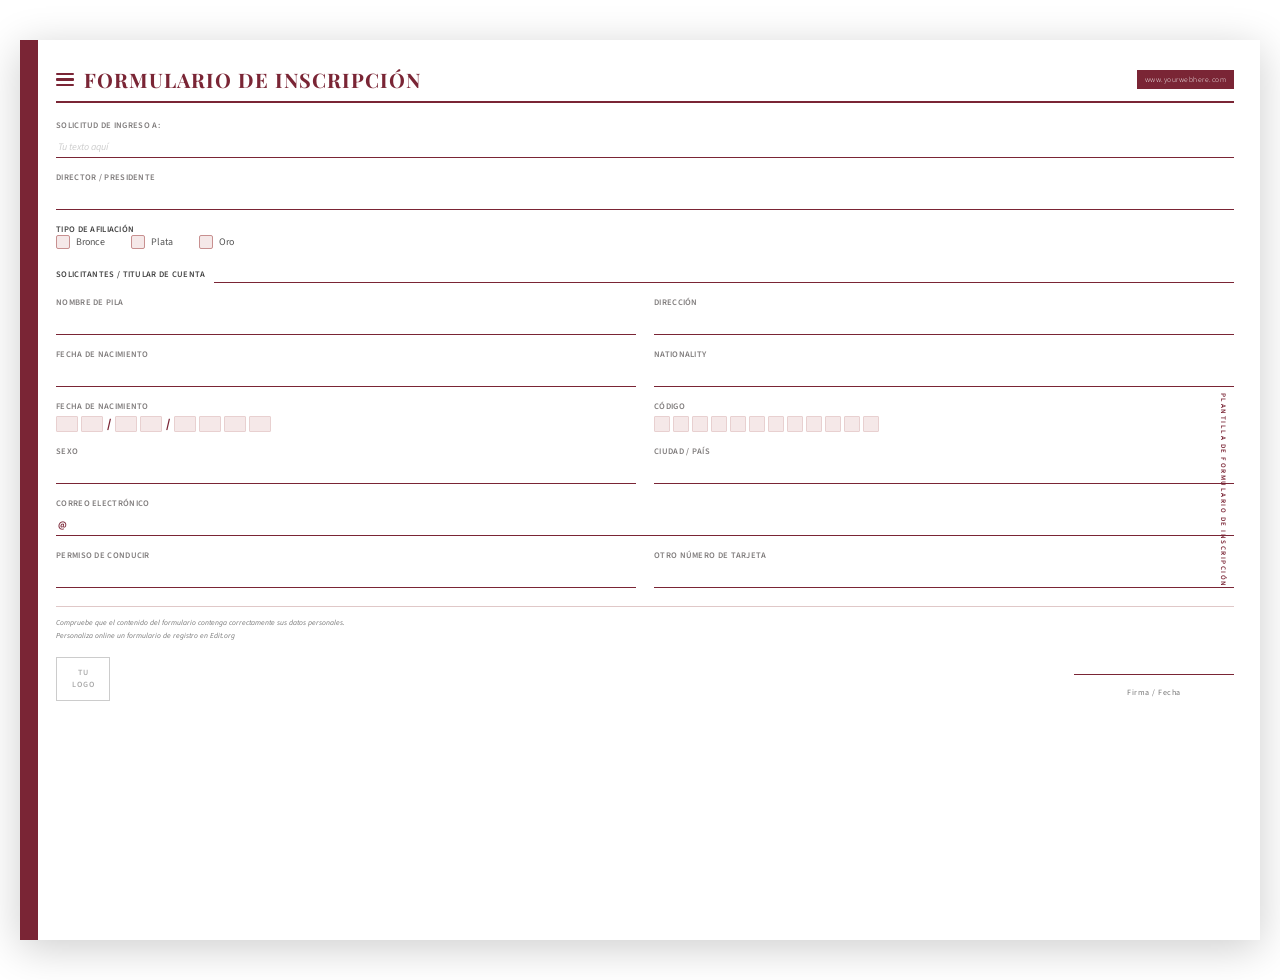
<file: Formulario/Formulario 1/index.html>
<!DOCTYPE html>
<html lang="es">
<head>
  <meta charset="UTF-8">
  <meta name="viewport" content="width=device-width, initial-scale=1.0">
  <title>Formulario de Inscripción</title>
  <link href="https://fonts.googleapis.com/css2?family=Playfair+Display:wght@700&family=Source+Sans+3:ital,wght@0,300;0,400;0,600;1,300&display=swap" rel="stylesheet">
  <link rel="stylesheet" href="styles.css">
</head>
<body>

<div class="page">
  <div class="sidebar"></div>

  <div class="content">
    <!-- Etiqueta lateral -->
    <div class="side-label">Plantilla de Formulario de Inscripción</div>

    <!-- Header -->
    <div class="header">
      <div class="header-left">
        <div class="hamburger">
          <span></span><span></span><span></span>
        </div>
        <h1>Formulario de Inscripción</h1>
      </div>
      <div class="web-badge">www.yourwebhere.com</div>
    </div>

    <!-- Solicitud de ingreso -->
    <div class="form-group">
      <label>Solicitud de ingreso a:</label>
      <input type="text" placeholder="Tu texto aquí">
    </div>

    <!-- Director/Presidente -->
    <div class="form-group">
      <label>Director / Presidente</label>
      <input type="text">
    </div>

    <!-- Tipo de Afiliación -->
    <div class="afiliacion">
      <label class="main-label">Tipo de Afiliación</label>
      <div class="checkboxes">
        <div class="checkbox-item">
          <input type="checkbox" id="bronce">
          <label for="bronce">Bronce</label>
        </div>
        <div class="checkbox-item">
          <input type="checkbox" id="plata">
          <label for="plata">Plata</label>
        </div>
        <div class="checkbox-item">
          <input type="checkbox" id="oro">
          <label for="oro">Oro</label>
        </div>
      </div>
    </div>

    <!-- Titular de cuenta -->
    <div class="inline-field">
      <label>Solicitantes / Titular de cuenta</label>
      <input type="text">
    </div>

    <!-- Nombre y Dirección -->
    <div class="row">
      <div class="form-group">
        <label>Nombre de Pila</label>
        <input type="text">
      </div>
      <div class="form-group">
        <label>Dirección</label>
        <input type="text">
      </div>
    </div>

    <!-- Fecha Nacimiento y Nationality -->
    <div class="row">
      <div class="form-group">
        <label>Fecha de Nacimiento</label>
        <input type="text">
      </div>
      <div class="form-group">
        <label>Nationality</label>
        <input type="text">
      </div>
    </div>

    <!-- Bloques fecha y código -->
    <div class="row">
      <div class="form-group">
        <label>Fecha de Nacimiento</label>
        <div class="fecha-bloques">
          <div class="bloque"></div>
          <div class="bloque"></div>
          <span class="separator">/</span>
          <div class="bloque"></div>
          <div class="bloque"></div>
          <span class="separator">/</span>
          <div class="bloque"></div>
          <div class="bloque"></div>
          <div class="bloque"></div>
          <div class="bloque"></div>
        </div>
      </div>
      <div class="form-group">
        <label>Código</label>
        <div class="codigo-bloques">
          <div class="codigo-bloque"></div>
          <div class="codigo-bloque"></div>
          <div class="codigo-bloque"></div>
          <div class="codigo-bloque"></div>
          <div class="codigo-bloque"></div>
          <div class="codigo-bloque"></div>
          <div class="codigo-bloque"></div>
          <div class="codigo-bloque"></div>
          <div class="codigo-bloque"></div>
          <div class="codigo-bloque"></div>
          <div class="codigo-bloque"></div>
          <div class="codigo-bloque"></div>
        </div>
      </div>
    </div>

    <!-- Sexo y Ciudad/País -->
    <div class="row">
      <div class="form-group">
        <label>Sexo</label>
        <input type="text">
      </div>
      <div class="form-group">
        <label>Ciudad / País</label>
        <input type="text">
      </div>
    </div>

    <!-- Correo Electrónico -->
    <div class="form-group">
      <label>Correo Electrónico</label>
      <div class="email-wrapper">
        <span class="at">@</span>
        <input type="email">
      </div>
    </div>

    <!-- Permiso de Conducir y Otro Número -->
    <div class="row">
      <div class="form-group">
        <label>Permiso de Conducir</label>
        <input type="text">
      </div>
      <div class="form-group">
        <label>Otro Número de Tarjeta</label>
        <input type="text">
      </div>
    </div>

    <!-- Footer -->
    <div class="form-footer">
      <div class="footer-text">
        <em>Compruebe que el contenido del formulario contenga correctamente sus datos personales.</em><br>
        <em>Personaliza online un formulario de registro en Edit.org</em>
      </div>
      <div class="footer-bottom">
        <div class="logo-box">TU<br>LOGO</div>
        <div class="firma-area">
          <div class="firma-line"></div>
          <span>Firma / Fecha</span>
        </div>
      </div>
    </div>

  </div>
</div>

</body>
</html>
</file>
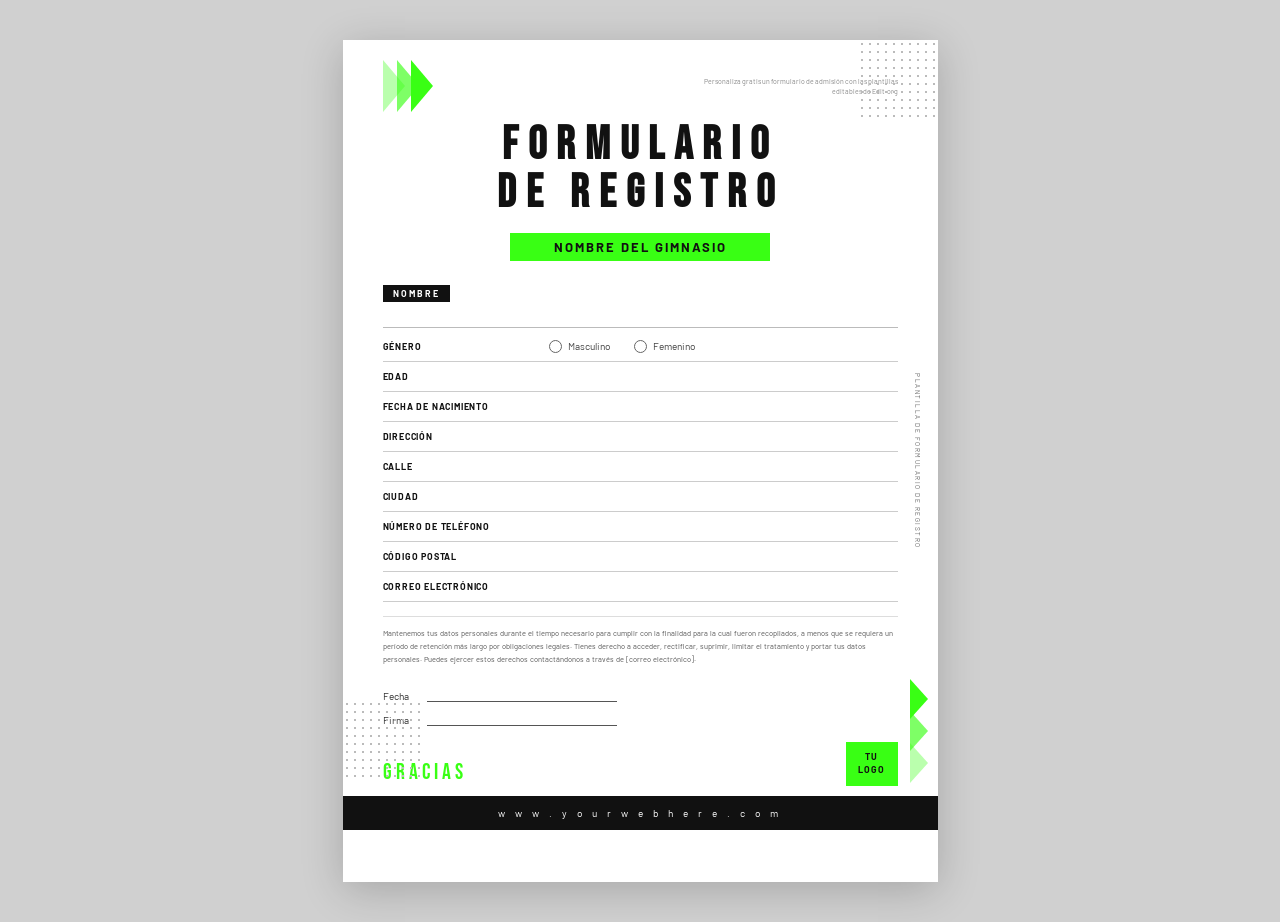
<file: Formulario/Formulario 2/index.html>
<!DOCTYPE html>
<html lang="es">
<head>
  <meta charset="UTF-8">
  <meta name="viewport" content="width=device-width, initial-scale=1.0">
  <title>Formulario de Registro</title>
  <link href="https://fonts.googleapis.com/css2?family=Bebas+Neue&family=Barlow:wght@400;600;700&display=swap" rel="stylesheet">
  <link rel="stylesheet" href="styles.css">
</head>
<body>

<div class="page">

  <!-- Etiqueta lateral derecha -->
  <div class="side-label">Plantilla de Formulario de Registro</div>

  <!-- HEADER: flechas + texto + puntos -->
  <div class="header-deco">
    <div class="arrows-left">
      <div class="arrow"></div>
      <div class="arrow"></div>
      <div class="arrow"></div>
    </div>
    <p class="top-text">Personaliza gratis un formulario de admisión con las plantillas editables de Edit.org</p>
    <div class="dots-grid dots-top"></div>
  </div>

  <!-- Título -->
  <h1 class="titulo">FORMULARIO<br>DE REGISTRO</h1>

  <!-- Badge gimnasio -->
  <div class="gym-badge">NOMBRE DEL GIMNASIO</div>

  <!-- Bloque NOMBRE -->
  <div class="bloque-nombre">
    <div class="label-negro">NOMBRE</div>
    <div class="nombre-linea"></div>
  </div>

  <!-- Género -->
  <div class="campo-fila borde-bottom">
    <span class="campo-label">GÉNERO</span>
    <div class="radios">
      <label class="radio-item">
        <input type="radio" name="genero" value="masculino">
        <span>Masculino</span>
      </label>
      <label class="radio-item">
        <input type="radio" name="genero" value="femenino">
        <span>Femenino</span>
      </label>
    </div>
  </div>

  <!-- Campos simples -->
  <div class="campo-fila borde-bottom"><span class="campo-label">EDAD</span></div>
  <div class="campo-fila borde-bottom"><span class="campo-label">FECHA DE NACIMIENTO</span></div>
  <div class="campo-fila borde-bottom"><span class="campo-label">DIRECCIÓN</span></div>
  <div class="campo-fila borde-bottom"><span class="campo-label">CALLE</span></div>
  <div class="campo-fila borde-bottom"><span class="campo-label">CIUDAD</span></div>
  <div class="campo-fila borde-bottom"><span class="campo-label">NÚMERO DE TELÉFONO</span></div>
  <div class="campo-fila borde-bottom"><span class="campo-label">CÓDIGO POSTAL</span></div>
  <div class="campo-fila borde-bottom"><span class="campo-label">CORREO ELECTRÓNICO</span></div>

  <!-- Texto legal -->
  <div class="texto-legal">
    <p>Mantenemos tus datos personales durante el tiempo necesario para cumplir con la finalidad para la cual
    fueron recopilados, a menos que se requiera un período de retención más largo por obligaciones legales.
    Tienes derecho a acceder, rectificar, suprimir, limitar el tratamiento y portar tus datos personales.
    Puedes ejercer estos derechos contactándonos a través de [correo electrónico].</p>
  </div>

  <!-- Fecha y Firma -->
  <div class="fecha-firma">
    <div class="ff-item">
      <span class="ff-label">Fecha</span>
      <div class="ff-linea"></div>
    </div>
    <div class="ff-item">
      <span class="ff-label">Firma</span>
      <div class="ff-linea"></div>
    </div>
  </div>

  <!-- Footer -->
  <div class="footer-wrap">
    <div class="dots-grid dots-bottom"></div>
    <div class="arrows-right">
      <div class="arrow-r"></div>
      <div class="arrow-r"></div>
      <div class="arrow-r"></div>
    </div>
    <div class="footer-mid">
      <span class="gracias">GRACIAS</span>
      <div class="logo-box">TU<br>LOGO</div>
    </div>
    <div class="footer-bar">w w w . y o u r w e b h e r e . c o m</div>
  </div>

</div>
</body>
</html>
</file>
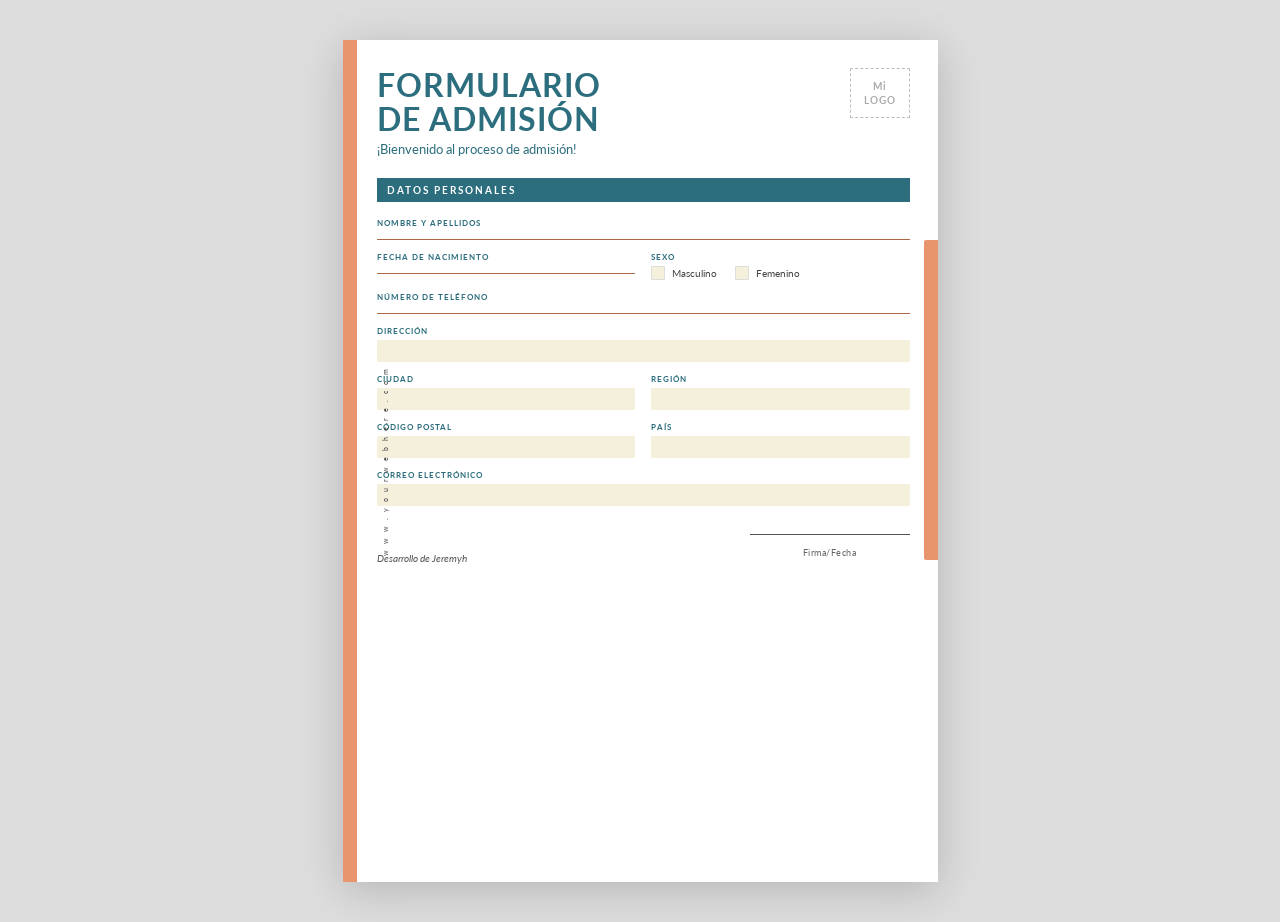
<file: Formulario/Formulario 3/index.html>
<!DOCTYPE html>
<html lang="es">
<head>
  <meta charset="UTF-8">
  <meta name="viewport" content="width=device-width, initial-scale=1.0">
  <title>Formulario de Admisión</title>
  <link href="https://fonts.googleapis.com/css2?family=Lato:ital,wght@0,300;0,400;0,700;1,300;1,400&display=swap" rel="stylesheet">
  <link rel="stylesheet" href="styles.css">
</head>
<body>

<div class="page">

  <!-- Barra naranja izquierda -->
  <div class="sidebar-left"></div>

  <!-- Barra naranja derecha -->
  <div class="sidebar-right"></div>

  <!-- Etiqueta lateral izquierda -->
  <div class="side-label">w w w . y o u r w e b h e r e . c o m</div>

  <!-- Contenido -->
  <div class="content">

    <!-- HEADER -->
    <div class="header">
      <div class="header-text">
        <h1 class="titulo">FORMULARIO<br>DE ADMISIÓN</h1>
        <p class="bienvenida">¡Bienvenido al proceso de admisión!</p>
        <p class="subtitulo"></p>
      </div>
      <div class="logo-box">Mi<br>LOGO</div>
    </div>

    <!-- SECCIÓN DATOS PERSONALES -->
    <div class="seccion-header">DATOS PERSONALES</div>

    <!-- Nombre y Apellidos -->
    <div class="campo-group">
      <label class="campo-label">NOMBRE Y APELLIDOS</label>
      <div class="campo-valor"></div>
      <div class="campo-linea naranja"></div>
    </div>

    <!-- Fecha de nacimiento + Sexo -->
    <div class="fila-dos">
      <div class="campo-group">
        <label class="campo-label">FECHA DE NACIMIENTO</label>
        <div class="campo-valor"></div>
        <div class="campo-linea naranja"></div>
      </div>
      <div class="campo-group">
        <label class="campo-label">SEXO</label>
        <div class="checkboxes">
          <label class="check-item">
            <span class="check-box"></span>
            <span>Masculino</span>
          </label>
          <label class="check-item">
            <span class="check-box"></span>
            <span>Femenino</span>
          </label>
        </div>
      </div>
    </div>

    <!-- Número de Teléfono -->
    <div class="campo-group">
      <label class="campo-label">NÚMERO DE TELÉFONO</label>
      <div class="campo-valor"></div>
      <div class="campo-linea naranja"></div>
    </div>

    <!-- Dirección -->
    <div class="campo-group mt">
      <label class="campo-label">DIRECCIÓN</label>
      <div class="campo-input-bg"></div>
    </div>

    <!-- Ciudad + Región -->
    <div class="fila-dos">
      <div class="campo-group">
        <label class="campo-label">CIUDAD</label>
        <div class="campo-input-bg"></div>
      </div>
      <div class="campo-group">
        <label class="campo-label">REGIÓN</label>
        <div class="campo-input-bg"></div>
      </div>
    </div>

    <!-- Código Postal + País -->
    <div class="fila-dos">
      <div class="campo-group">
        <label class="campo-label">CÓDIGO POSTAL</label>
        <div class="campo-input-bg"></div>
      </div>
      <div class="campo-group">
        <label class="campo-label">PAÍS</label>
        <div class="campo-input-bg"></div>
      </div>
    </div>

    <!-- Correo Electrónico -->
    <div class="campo-group">
      <label class="campo-label">CORREO ELECTRÓNICO</label>
      <div class="campo-input-bg"></div>
    </div>

    <!-- FOOTER -->
    <div class="footer">
      <div class="footer-texto">
        <p><em> Desarrollo de Jeremyh</em></p>
      </div>
      <div class="footer-firma">
        <div class="firma-linea"></div>
        <span class="firma-label">Firma/Fecha</span>
      </div>
    </div>

  </div>
</div>

</body>
</html>
</file>
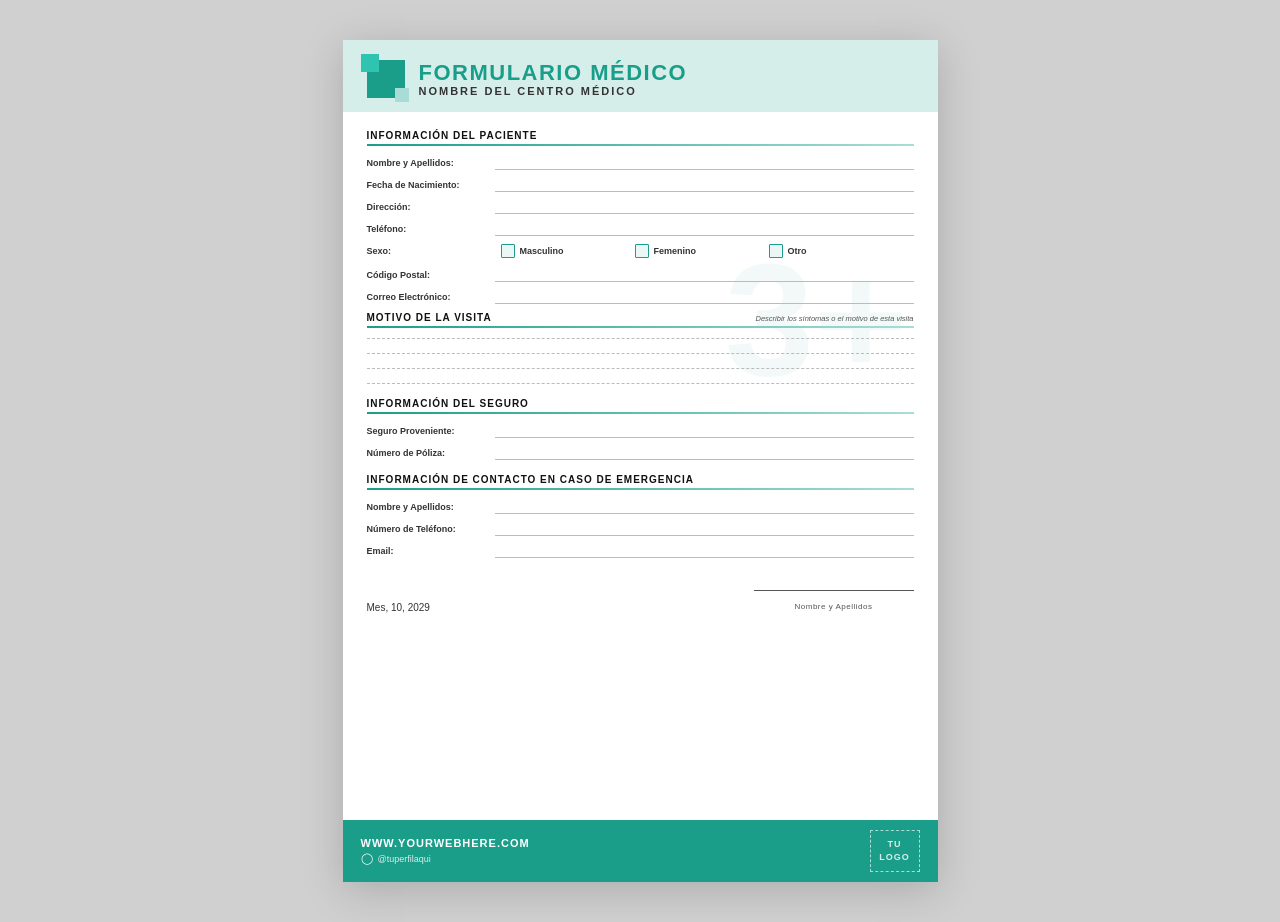
<file: Formulario/Formulario 4/index.html>
<!DOCTYPE html>
<html lang="es">
<head>
  <meta charset="UTF-8">
  <meta name="viewport" content="width=device-width, initial-scale=1.0">
  <title>Formulario Médico</title>
  <link rel="stylesheet" href="style.css">
</head>
<body>

<div class="page">

  <!-- Etiqueta
  

  <!-HEADER VERDE -->
  <div class="header-verde">
    <p class="header-top-text">
    <div class="header-main">
      <div class="logo-icono">
        <div class="icono-cuadro"></div>
      </div>
      <div class="header-titles">
        <h1 class="titulo-principal">FORMULARIO MÉDICO</h1>
        <h2 class="titulo-sub">NOMBRE DEL CENTRO MÉDICO</h2>
      </div>
    </div>
  </div>

  <!-- MARCA DE AGUA -->
  <div class="watermark">3+</div>

  <!-- CONTENIDO -->
  <div class="content">

    <!-- PACIENTE -->
    <div class="seccion-titulo">INFORMACIÓN DEL PACIENTE</div>
    <div class="linea-verde"></div>

    <div class="campo"><label>Nombre y Apellidos:</label><div class="campo-linea"></div></div>
    <div class="campo"><label>Fecha de Nacimiento:</label><div class="campo-linea"></div></div>
    <div class="campo"><label>Dirección:</label><div class="campo-linea"></div></div>
    <div class="campo"><label>Teléfono:</label><div class="campo-linea"></div></div>

    <!-- Sexo  -->
    <div class="campo campo-sexo">
      <label>Sexo:</label>
      <label class="chk-item"><span class="chk-box"></span> Masculino</label>
      <label class="chk-item"><span class="chk-box"></span> Femenino</label>
      <label class="chk-item"><span class="chk-box"></span> Otro</label>
    </div>

    <div class="campo"><label>Código Postal:</label><div class="campo-linea"></div></div>
    <div class="campo"><label>Correo Electrónico:</label><div class="campo-linea"></div></div>

    <!-- VISITA -->
    <div class="seccion-fila">
      <div class="seccion-titulo">MOTIVO DE LA VISITA</div>
      <span class="motivo-hint">Describir los síntomas o el motivo de esta visita</span>
    </div>
    <div class="linea-verde"></div>

    <div class="linea-punteada"></div>
    <div class="linea-punteada"></div>
    <div class="linea-punteada"></div>
    <div class="linea-punteada"></div>

    <!--  SEGURO -->
    <div class="seccion-titulo mt">INFORMACIÓN DEL SEGURO</div>
    <div class="linea-verde"></div>

    <div class="campo"><label>Seguro Proveniente:</label><div class="campo-linea"></div></div>
    <div class="campo"><label>Número de Póliza:</label><div class="campo-linea"></div></div>

    <!-- INFORMACIÓN DE CONTACTO -->
    <div class="seccion-titulo mt">INFORMACIÓN DE CONTACTO EN CASO DE EMERGENCIA</div>
    <div class="linea-verde"></div>

    <div class="campo"><label>Nombre y Apellidos:</label><div class="campo-linea"></div></div>
    <div class="campo"><label>Número de Teléfono:</label><div class="campo-linea"></div></div>
    <div class="campo"><label>Email:</label><div class="campo-linea"></div></div>

    <!-- FECHA  -->
    <div class="fecha-firma">
      <span class="fecha-texto">Mes, 10, 2029</span>
      <div class="firma-area">
        <div class="firma-linea"></div>
        <span class="firma-label">Nombre y Apellidos</span>
      </div>
    </div>

  </div>


  <div class="footer-verde">
    <div class="footer-left">
      <div class="footer-web">WWW.YOURWEBHERE.COM</div>
      <div class="footer-social">
        <span class="ig-icon">&#9711;</span> @tuperfilaqui
      </div>
    </div>
    <div class="logo-box">TU<br>LOGO</div>
  </div>

</div>

</body>
</html>
</file>
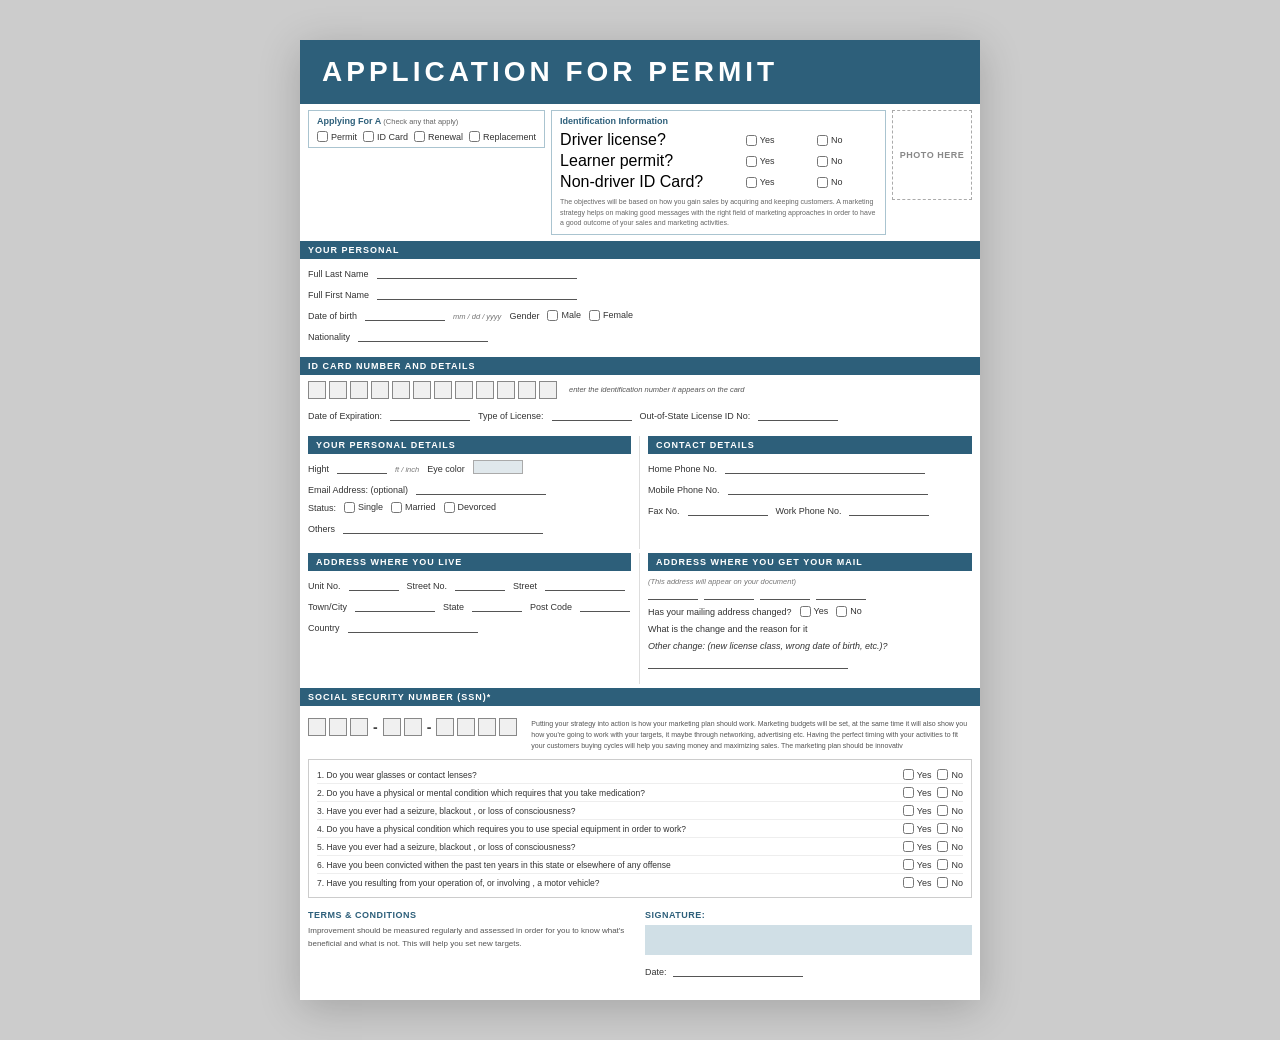
<file: Formulario/Formulario 5/index.html>
<!DOCTYPE html>
<html lang="en">
<head>
  <meta charset="UTF-8">
  <meta name="viewport" content="width=device-width, initial-scale=1.0">
  <title>formulario 5</title>
  <link href="https://fonts.googleapis.com/css2?family=Arial:wght@400;700&family=Open+Sans:wght@300;400;600;700&display=swap" rel="stylesheet">
  <link rel="stylesheet" href="style.css">
</head>
<body>

<div class="page">

  <!-- TÍTULO PRINCIPAL -->
  <div class="main-header">
    <h1>APPLICATION FOR PERMIT</h1>
  </div>

  <!-- FILA SUPERIOR: Applying For A + Identification Information -->
  <div class="top-row">

    <!-- Applying For A -->
    <div class="box applying-box">
      <div class="box-title">Applying For A <span class="hint">(Check any that apply)</span></div>
      <div class="check-row">
        <label class="chk"><input type="checkbox"> Permit</label>
        <label class="chk"><input type="checkbox"> ID Card</label>
        <label class="chk"><input type="checkbox"> Renewal</label>
        <label class="chk"><input type="checkbox"> Replacement</label>
      </div>
    </div>

    <!-- Identification Information -->
    <div class="box id-box">
      <div class="box-title">Identification Information</div>
      <div class="id-grid">
        <span>Driver license?</span>
        <label class="chk"><input type="checkbox"> Yes</label>
        <label class="chk"><input type="checkbox"> No</label>

        <span>Learner permit?</span>
        <label class="chk"><input type="checkbox"> Yes</label>
        <label class="chk"><input type="checkbox"> No</label>

        <span>Non-driver ID Card?</span>
        <label class="chk"><input type="checkbox"> Yes</label>
        <label class="chk"><input type="checkbox"> No</label>
      </div>
      <p class="id-text">The objectives will be based on how you gain sales by acquiring and keeping customers. A marketing strategy helps on making good messages with the right field of marketing approaches in order to have a good outcome of your sales and marketing activities.</p>
    </div>

    <!-- Foto -->
    <div class="photo-box">PHOTO HERE</div>

  </div>

  <!-- Your Personal -->
  <div class="section-header">Your Personal</div>
  <div class="personal-section">
    <div class="field-row">
      <label>Full Last Name</label>
      <div class="field-line long"></div>
    </div>
    <div class="field-row">
      <label>Full First Name</label>
      <div class="field-line long"></div>
    </div>
    <div class="field-row dob-row">
      <label>Date of birth</label>
      <div class="field-line short"></div>
      <span class="hint-sm">mm / dd / yyyy</span>
      <label>Gender</label>
      <label class="chk"><input type="checkbox"> Male</label>
      <label class="chk"><input type="checkbox"> Female</label>
    </div>
    <div class="field-row">
      <label>Nationality</label>
      <div class="field-line medium"></div>
    </div>
  </div>

  <!-- ID card number and Details -->
  <div class="section-header">ID card number and Details</div>
  <div class="id-details-section">
    <div class="id-blocks-row">
      <div class="id-blocks">
        <div class="id-block"></div><div class="id-block"></div><div class="id-block"></div>
        <div class="id-block"></div><div class="id-block"></div><div class="id-block"></div>
        <div class="id-block"></div><div class="id-block"></div><div class="id-block"></div>
        <div class="id-block"></div><div class="id-block"></div><div class="id-block"></div>
      </div>
      <span class="id-hint">enter the identification number it appears on the card</span>
    </div>
    <div class="field-row">
      <label>Date of Expiration:</label>
      <div class="field-line short"></div>
      <label>Type of License:</label>
      <div class="field-line short"></div>
      <label>Out-of-State License ID No:</label>
      <div class="field-line short"></div>
    </div>
  </div>

  <!-- Two column section: Your Personal Details + Contact Details -->
  <div class="two-col-section">

    <div class="left-col">
      <div class="section-header">Your Personal Details</div>
      <div class="field-row">
        <label>Hight</label>
        <div class="field-line xshort"></div>
        <span class="hint-sm">ft / inch</span>
        <label>Eye color</label>
        <div class="field-line xshort color-field"></div>
      </div>
      <div class="field-row">
        <label>Email Address: (optional)</label>
        <div class="field-line medium"></div>
      </div>
      <div class="field-row">
        <label>Status:</label>
        <label class="chk"><input type="checkbox"> Single</label>
        <label class="chk"><input type="checkbox"> Married</label>
        <label class="chk"><input type="checkbox"> Devorced</label>
      </div>
      <div class="field-row">
        <label>Others</label>
        <div class="field-line long"></div>
      </div>
    </div>

    <div class="right-col">
      <div class="section-header">Contact Details</div>
      <div class="field-row">
        <label>Home Phone No.</label>
        <div class="field-line long"></div>
      </div>
      <div class="field-row">
        <label>Mobile Phone No.</label>
        <div class="field-line long"></div>
      </div>
      <div class="field-row">
        <label>Fax No.</label>
        <div class="field-line short"></div>
        <label>Work Phone No.</label>
        <div class="field-line short"></div>
      </div>
    </div>

  </div>

  <!-- Two column: Address  + Address where you get mail -->
  <div class="two-col-section">

    <div class="left-col">
      <div class="section-header">Address where you live</div>
      <div class="field-row">
        <label>Unit No.</label>
        <div class="field-line xshort"></div>
        <label>Street No.</label>
        <div class="field-line xshort"></div>
        <label>Street</label>
        <div class="field-line short"></div>
      </div>
      <div class="field-row">
        <label>Town/City</label>
        <div class="field-line short"></div>
        <label>State</label>
        <div class="field-line xshort"></div>
        <label>Post Code</label>
        <div class="field-line xshort"></div>
      </div>
      <div class="field-row">
        <label>Country</label>
        <div class="field-line medium"></div>
      </div>
    </div>

    <div class="right-col">
      <div class="section-header">Address where you get your mail</div>
      <p class="hint-sm">(This address will appear on your document)</p>
      <div class="field-row addr-blocks">
        <div class="field-line xshort"></div>
        <div class="field-line xshort"></div>
        <div class="field-line xshort"></div>
        <div class="field-line xshort"></div>
      </div>
      <div class="field-row">
        <label>Has your mailing address changed?</label>
        <label class="chk"><input type="checkbox"> Yes</label>
        <label class="chk"><input type="checkbox"> No</label>
      </div>
      <div class="field-row">
        <label>What is the change and the reason for it</label>
      </div>
      <div class="field-row">
        <label class="hint-sm">Other change: (new license class, wrong date of birth, etc.)?</label>
        <div class="field-line long"></div>
      </div>
    </div>

  </div>

  <!-- Social Security Number -->
  <div class="section-header">Social security number (SSN)*</div>
  <div class="ssn-section">
    <div class="ssn-left">
      <div class="ssn-blocks">
        <div class="id-block"></div><div class="id-block"></div><div class="id-block"></div>
        <span class="sep">-</span>
        <div class="id-block"></div><div class="id-block"></div>
        <span class="sep">-</span>
        <div class="id-block"></div><div class="id-block"></div><div class="id-block"></div><div class="id-block"></div>
      </div>
    </div>
    <div class="ssn-right">
      <p class="ssn-text">Putting your strategy into action is how your marketing plan should work. Marketing budgets will be set, at the same time it will also show you how you're going to work with your targets, it maybe through networking, advertising etc. Having the perfect timing with your activities to fit your customers buying cycles will help you saving money and maximizing sales. The marketing plan should be innovativ</p>
    </div>
  </div>

  <!-- Preguntas Yes/No -->
  <div class="questions-section">
    <div class="question-row">
      <span>1. Do you wear glasses or contact lenses?</span>
      <div class="yn"><label class="chk"><input type="checkbox"> Yes</label><label class="chk"><input type="checkbox"> No</label></div>
    </div>
    <div class="question-row">
      <span>2. Do you have a physical or mental condition which requires that you take medication?</span>
      <div class="yn"><label class="chk"><input type="checkbox"> Yes</label><label class="chk"><input type="checkbox"> No</label></div>
    </div>
    <div class="question-row">
      <span>3. Have you ever had a seizure, blackout , or loss of consciousness?</span>
      <div class="yn"><label class="chk"><input type="checkbox"> Yes</label><label class="chk"><input type="checkbox"> No</label></div>
    </div>
    <div class="question-row">
      <span>4. Do you have a physical condition which requires you to use special equipment in order to work?</span>
      <div class="yn"><label class="chk"><input type="checkbox"> Yes</label><label class="chk"><input type="checkbox"> No</label></div>
    </div>
    <div class="question-row">
      <span>5. Have you ever had a seizure, blackout , or loss of consciousness?</span>
      <div class="yn"><label class="chk"><input type="checkbox"> Yes</label><label class="chk"><input type="checkbox"> No</label></div>
    </div>
    <div class="question-row">
      <span>6. Have you been convicted withen the past ten years in this state or elsewhere of any offense</span>
      <div class="yn"><label class="chk"><input type="checkbox"> Yes</label><label class="chk"><input type="checkbox"> No</label></div>
    </div>
    <div class="question-row">
      <span>7. Have you resulting from your operation of, or involving , a motor vehicle?</span>
      <div class="yn"><label class="chk"><input type="checkbox"> Yes</label><label class="chk"><input type="checkbox"> No</label></div>
    </div>
  </div>

  <!-- Terms + Signature -->
  <div class="bottom-row">
    <div class="terms-box">
      <div class="terms-title">Terms &amp; Conditions</div>
      <p>Improvement should be measured regularly and assessed in order for you to know what's beneficial and what is not. This will help you set new targets.</p>
    </div>
    <div class="signature-box">
      <div class="sig-title">Signature:</div>
      <div class="sig-area"></div>
      <div class="sig-field-row">
        <label>Date:</label>
        <div class="field-line medium"></div>
      </div>
    </div>
  </div>

</div>

</body>
</html>
</file>
<file: Formulario/Formulario 1/styles.css>
* {
  margin: 0;
  padding: 0;
  box-sizing: border-box;
}

body {
  background: #ffffff;
  display: flex;
  justify-content: center;
  align-items: flex-start;
  min-height: 100vh;
  padding: 40px 20px;
  font-family: 'Source Sans 3', sans-serif;
}

/*  Página A4  */
.page {
  background: #fff;
  width: 100%;
 min-height: 100vh;
  position: relative;
  box-shadow: 0 8px 40px rgba(0,0,0,0.2);
  display: flex;
}

/*  Barra lateral roja  */
.sidebar {
  width: 18px;
  background: #7a2535;
  flex-shrink: 0;
}

/*  Contenido principal */
.content {
  flex: 1;
  padding: 26px 26px 26px 18px;
  position: relative;
  overflow: hidden;
}

/* Etiqueta vertical derecha */
.side-label {
  position: absolute;
  right: -60px;
  top: 50%;
  transform: translateY(-50%) rotate(90deg);
  font-size: 7px;
  color: #7a2535;
  letter-spacing: 1.5px;
  white-space: nowrap;
  text-transform: uppercase;
  font-weight: 600;
}

/*  Header */
.header {
  display: flex;
  align-items: center;
  justify-content: space-between;
  margin-bottom: 16px;
  border-bottom: 2px solid #7a2535;
  padding-bottom: 8px;
}

.header-left {
  display: flex;
  align-items: center;
  gap: 10px;
}

.hamburger {
  display: flex;
  flex-direction: column;
  gap: 3px;
}

.hamburger span {
  display: block;
  width: 18px;
  height: 2.5px;
  background: #7a2535;
  border-radius: 1px;
}

.header h1 {
  font-family: 'Playfair Display', serif;
  font-size: 20px;
  color: #7a2535;
  letter-spacing: 1px;
  text-transform: uppercase;
}

.web-badge {
  background: #7a2535;
  color: #fff;
  font-size: 7.5px;
  padding: 4px 8px;
  letter-spacing: 0.5px;
  font-weight: 300;
}

/* Grupos de campo */
.form-group {
  margin-bottom: 13px;
}

.form-group label {
  display: block;
  font-size: 8.5px;
  color: #807d7d;
  margin-bottom: 3px;
  font-weight: 600;
  letter-spacing: 0.3px;
  text-transform: uppercase;
}

.form-group input[type="text"],
.form-group input[type="email"] {
  width: 100%;
  border: none;
  border-bottom: 1px solid #7a2535;
  outline: none;
  font-size: 10px;
  padding: 3px 2px;
  color: #aaa;
  font-family: 'Source Sans 3', sans-serif;
  background: transparent;
  font-style: italic;
}

input::placeholder {
  color: #ccc;
  font-style: italic;
}

/* Grid de dos columnas  */
.row {
  display: grid;
  grid-template-columns: 1fr 1fr;
  gap: 18px;
  margin-bottom: 13px;
}

.row .form-group {
  margin-bottom: 0;
}

/* Tipo de Afiliación */
.afiliacion {
  margin-bottom: 13px;
}

.afiliacion .main-label {
  display: block;
  font-size: 8.5px;
  color: #444;
  margin-bottom: 1opx;
  font-weight: 600;
  letter-spacing: 0.3px;
  text-transform: uppercase;
}

.checkboxes {
  display: flex;
  gap: 26px;
  align-items: center;
}

.checkbox-item {
  display: flex;
  align-items: center;
  gap: 6px;
  font-size: 10px;
  color: #555;
}

.checkbox-item input[type="checkbox"] {
  appearance: none;
  -webkit-appearance: none;
  width: 14px;
  height: 14px;
  border: 1.5px solid #c89090;
  background: #f5e8e8;
  cursor: pointer;
  border-radius: 2px;
  flex-shrink: 0;
}

.checkbox-item input[type="checkbox"]:checked {
  background: #7a2535;
  border-color: #7a2535;
}

/* Campo inline (Titular)  */
.inline-field {
  display: flex;
  align-items: flex-end;
  gap: 8px;
  margin-bottom: 13px;
}

.inline-field label {
  font-size: 8.5px;
  color: #444;
  font-weight: 600;
  white-space: nowrap;
  padding-bottom: 3px;
  text-transform: uppercase;
  letter-spacing: 0.3px;
}

.inline-field input {
  flex: 1;
  border: none;
  border-bottom: 1px solid #7a2535;
  outline: none;
  font-size: 10px;
  padding: 3px 2px;
  color: #aaa;
  font-family: 'Source Sans 3', sans-serif;
  background: transparent;
}

/*  Bloques de fecha  */
.fecha-bloques {
  display: flex;
  align-items: center;
  gap: 3px;
  margin-top: 4px;
}

.bloque {
  width: 22px;
  height: 16px;
  background: #f5e8e8;
  border: 1px solid #e8d0d0;
  border-radius: 1px;
}

.separator {
  font-size: 13px;
  color: #7a2535;
  font-weight: bold;
  line-height: 1;
  padding: 0 1px;
}

/*  Bloques de código */
.codigo-bloques {
  display: flex;
  gap: 3px;
  margin-top: 4px;
  flex-wrap: wrap;
}

.codigo-bloque {
  width: 16px;
  height: 16px;
  background: #f5e8e8;
  border: 1px solid #e8d0d0;
  border-radius: 1px;
}

/* Email con @ */
.email-wrapper {
  position: relative;
}

.email-wrapper .at {
  position: absolute;
  left: 2px;
  bottom: 4px;
  font-size: 10px;
  color: #7a2535;
  font-weight: 600;
}

.email-wrapper input {
  width: 100%;
  border: none;
  border-bottom: 1px solid #7a2535;
  outline: none;
  font-size: 10px;
  padding: 3px 2px 3px 14px;
  color: #aaa;
  font-family: 'Source Sans 3', sans-serif;
  background: transparent;
}

/* Footer */
.form-footer {
  margin-top: 18px;
  border-top: 1px solid #e0c8c8;
  padding-top: 10px;
}

.footer-text {
  font-size: 7.5px;
  color: #777;
  font-style: italic;
  line-height: 1.7;
  margin-bottom: 14px;
}

.footer-bottom {
  display: flex;
  align-items: flex-end;
  justify-content: space-between;
}

.logo-box {
  width: 54px;
  height: 44px;
  border: 1.5px solid #ccc;
  display: flex;
  align-items: center;
  justify-content: center;
  font-size: 8px;
  color: #aaa;
  text-align: center;
  line-height: 1.4;
  font-weight: 600;
  letter-spacing: 1px;
}

.firma-area {
  text-align: center;
}

.firma-line {
  width: 160px;
  border-bottom: 1px solid #7a2535;
  margin-bottom: 4px;
}

.firma-area span {
  font-size: 8px;
  color: #777;
  letter-spacing: 0.5px;
}
</file>
<file: Formulario/Formulario 2/styles.css>
* {
  margin: 0;
  padding: 0;
  box-sizing: border-box;
}

body {
  background: #d0d0d0;
  display: flex;
  justify-content: center;
  align-items: flex-start;
  min-height: 100vh;
  padding: 40px 20px;
  font-family: 'Barlow', sans-serif;
}

/* ── Página A4 ── */
.page {
  background: #fff;
  width: 595px;
  min-height: 842px;
  position: relative;
  box-shadow: 0 8px 40px rgba(0,0,0,0.2);
  padding: 0 40px 0 40px;
  overflow: hidden;
}

/* ── Etiqueta vertical derecha ── */
.side-label {
  position: absolute;
  right: -68px;
  top: 50%;
  transform: translateY(-50%) rotate(90deg);
  font-size: 6.5px;
  color: #666;
  letter-spacing: 1.5px;
  white-space: nowrap;
  text-transform: uppercase;
}

/* ════════════════════════
   HEADER DECORATIVO
════════════════════════ */
.header-deco {
  display: flex;
  align-items: center;
  justify-content: space-between;
  padding: 20px 0 10px 0;
  position: relative;
}

/* Flechas izquierda (verdes apuntando derecha) */
.arrows-left {
  display: flex;
  align-items: center;
  gap: 0;
}

.arrow {
  width: 0;
  height: 0;
  border-top: 26px solid transparent;
  border-bottom: 26px solid transparent;
  border-left: 22px solid #39ff14;
  margin-right: -8px;
  opacity: 1;
}

.arrow:nth-child(1) { opacity: 0.35; }
.arrow:nth-child(2) { opacity: 0.65; }
.arrow:nth-child(3) { opacity: 1; }

/* Texto superior derecha */
.top-text {
  font-size: 7px;
  color: #888;
  text-align: right;
  max-width: 220px;
  line-height: 1.5;
  flex-shrink: 0;
}

/* Puntos decorativos arriba derecha */
.dots-grid {
  position: absolute;
  width: 80px;
  height: 80px;
  background-image: radial-gradient(circle, #bbb 1.5px, transparent 1.5px);
  background-size: 8px 8px;
}

.dots-top {
  top: 0;
  right: -40px;
}

/* ════════════════════════
   TÍTULO
════════════════════════ */
.titulo {
  font-family: 'Bebas Neue', sans-serif;
  font-size: 46px;
  color: #111;
  letter-spacing: 10px;
  line-height: 1.05;
  text-align: center;
  margin-bottom: 14px;
}

/* ════════════════════════
   BADGE GIMNASIO
════════════════════════ */
.gym-badge {
  background: #39ff14;
  color: #111;
  font-size: 13px;
  font-weight: 700;
  letter-spacing: 2px;
  text-transform: uppercase;
  text-align: center;
  padding: 6px 0;
  width: 260px;
  margin: 0 auto 20px auto;
}

/* ════════════════════════
   BLOQUE NOMBRE
════════════════════════ */
.bloque-nombre {
  margin-bottom: 4px;
}

.label-negro {
  background: #111;
  color: #fff;
  font-size: 9px;
  font-weight: 700;
  letter-spacing: 2px;
  padding: 3px 10px;
  display: inline-block;
  margin-bottom: 8px;
}

.nombre-linea {
  border-bottom: 1px solid #bbb;
  margin-bottom: 2px;
  height: 18px;
}

/* ════════════════════════
   CAMPOS DEL FORMULARIO
════════════════════════ */
.campo-fila {
  display: flex;
  align-items: center;
  min-height: 30px;
  gap: 16px;
}

.borde-bottom {
  border-bottom: 1px solid #ccc;
}

.campo-label {
  font-size: 9px;
  font-weight: 700;
  color: #111;
  letter-spacing: 0.8px;
  min-width: 150px;
  padding: 7px 0;
  flex-shrink: 0;
}

/* ── Radio buttons ── */
.radios {
  display: flex;
  gap: 24px;
}

.radio-item {
  display: flex;
  align-items: center;
  gap: 6px;
  font-size: 10px;
  color: #444;
  cursor: pointer;
}

.radio-item input[type="radio"] {
  appearance: none;
  -webkit-appearance: none;
  width: 13px;
  height: 13px;
  border: 1.5px solid #666;
  border-radius: 50%;
  cursor: pointer;
  flex-shrink: 0;
  position: relative;
}

.radio-item input[type="radio"]:checked::after {
  content: '';
  position: absolute;
  width: 7px;
  height: 7px;
  background: #39ff14;
  border-radius: 50%;
  top: 50%;
  left: 50%;
  transform: translate(-50%, -50%);
}

/* ════════════════════════
   TEXTO LEGAL
════════════════════════ */
.texto-legal {
  margin-top: 14px;
  padding: 10px 0 10px 0;
  border-top: 1px solid #ddd;
}

.texto-legal p {
  font-size: 7.5px;
  color: #555;
  line-height: 1.75;
}

/* ════════════════════════
   FECHA Y FIRMA
════════════════════════ */
.fecha-firma {
  display: flex;
  flex-direction: column;
  gap: 12px;
  padding: 14px 0 10px 0;
}

.ff-item {
  display: flex;
  align-items: flex-end;
  gap: 10px;
}

.ff-label {
  font-size: 10px;
  color: #333;
  min-width: 34px;
}

.ff-linea {
  width: 190px;
  border-bottom: 1px solid #555;
}

/* ════════════════════════
   FOOTER
════════════════════════ */
.footer-wrap {
  position: relative;
  margin-top: 6px;
}

/* Puntos decorativos abajo izquierda */
.dots-bottom {
  position: absolute;
  bottom: 50px;
  left: -40px;
  width: 80px;
  height: 80px;
  background-image: radial-gradient(circle, #bbb 1.5px, transparent 1.5px);
  background-size: 8px 8px;
}

/* Flechas derecha (apuntando derecha) */
.arrows-right {
  position: absolute;
  right: -30px;
  bottom: 55px;
  display: flex;
  flex-direction: column;
  align-items: flex-start;
  gap: 0;
}

.arrow-r {
  width: 0;
  height: 0;
  border-top: 20px solid transparent;
  border-bottom: 20px solid transparent;
  border-left: 18px solid #39ff14;
  margin-bottom: -8px;
}

.arrow-r:nth-child(1) { opacity: 1; }
.arrow-r:nth-child(2) { opacity: 0.65; }
.arrow-r:nth-child(3) { opacity: 0.35; }

/* Fila GRACIAS + LOGO */
.footer-mid {
  display: flex;
  align-items: flex-end;
  justify-content: space-between;
  padding-bottom: 10px;
}

.gracias {
  font-family: 'Bebas Neue', sans-serif;
  font-size: 22px;
  color: #39ff14;
  letter-spacing: 4px;
}

.logo-box {
  width: 52px;
  height: 44px;
  background: #39ff14;
  display: flex;
  align-items: center;
  justify-content: center;
  font-size: 9px;
  font-weight: 700;
  color: #111;
  text-align: center;
  line-height: 1.4;
  letter-spacing: 1px;
}

/* Barra negra inferior */
.footer-bar {
  background: #111;
  color: #fff;
  text-align: center;
  font-size: 10px;
  letter-spacing: 4px;
  padding: 11px 0;
  margin: 0 -40px;
}
</file>
<file: Formulario/Formulario 3/styles.css>
* {
  margin: 0;
  padding: 0;
  box-sizing: border-box;
}

body {
  background: #ddd;
  display: flex;
  justify-content: center;
  align-items: flex-start;
  min-height: 100vh;
  padding: 40px 20px;
  font-family: 'Lato', sans-serif;
}

/* Página A4 */
.page {
  background: #fff;
  width: 595px;
  min-height: 842px;
  position: relative;
  box-shadow: 0 8px 40px rgba(0, 0, 0, 0.18);
  display: flex;
}

/* Barra naranja izquierda */
.sidebar-left {
  width: 14px;
  background: #e8956d;
  flex-shrink: 0;
  border-radius: 0;
}

/* Barra naranja derecha */
.sidebar-right {
  width: 14px;
  background: #e8956d;
  flex-shrink: 0;
  position: absolute;
  right: 0;
  top: 200px;
  height: 320px;
  border-radius: 2px 0 0 2px;
}

/* Etiqueta lateral izquierda */
.side-label {
  position: absolute;
  left: -52px;
  top: 50%;
  transform: translateY(-50%) rotate(-90deg);
  font-size: 6.5px;
  color: #555;
  letter-spacing: 2px;
  white-space: nowrap;
  text-transform: lowercase;
}

/* Contenido */
.content {
  flex: 1;
  padding: 28px 28px 24px 20px;
}

/*  HEADER */
.header {
  display: flex;
  justify-content: space-between;
  align-items: flex-start;
  margin-bottom: 18px;
}

.titulo {
  font-size: 32px;
  font-weight: 700;
  color: #2d6e7e;
  line-height: 1.05;
  letter-spacing: 1px;
  text-transform: uppercase;
  margin-bottom: 6px;
}

.bienvenida {
  font-size: 13px;
  color: #2d6e7e;
  font-weight: 400;
  margin-bottom: 3px;
}

.subtitulo {
  font-size: 7.5px;
  color: #888;
  font-weight: 300;
}

.logo-box {
  width: 60px;
  height: 50px;
  border: 1.5px dashed #bbb;
  display: flex;
  align-items: center;
  justify-content: center;
  font-size: 10px;
  font-weight: 700;
  color: #aaa;
  text-align: center;
  line-height: 1.4;
  letter-spacing: 1px;
  flex-shrink: 0;
}

/* SECCIÓN HEADER (banda teal) */
.seccion-header {
  background: #2d6e7e;
  color: #fff;
  font-size: 10px;
  font-weight: 700;
  letter-spacing: 2px;
  padding: 6px 10px;
  margin-bottom: 16px;
  text-transform: uppercase;
}

/* GRUPOS DE CAMPO */
.campo-group {
  margin-bottom: 12px;
}

.campo-group.mt {
  margin-top: 6px;
}

.campo-label {
  display: block;
  font-size: 8px;
  font-weight: 700;
  color: #2d6e7e;
  letter-spacing: 1px;
  text-transform: uppercase;
  margin-bottom: 4px;
}

.campo-valor {
  font-size: 11px;
  color: #333;
  font-weight: 400;
  padding: 2px 0;
}

/* Línea naranja debajo de campos */

.campo-linea {
  height: 1px;
  margin-top: 3px;
}

.campo-linea.naranja {
  background: #ad6846;
}

/* Fondo crema para campos de input */
.campo-input-bg {
  background: #f5f0dc;
  height: 22px;
  width: 100%;
  border-radius: 1px;
}

/*  FILA DE DOS COLUMNA */

.fila-dos {
  display: grid;
  grid-template-columns: 1fr 1fr;
  gap: 16px;
  margin-bottom: 12px;
}

.fila-dos .campo-group {
  margin-bottom: 0;
}

/* CHECKBOXES SEXO */

.checkboxes {
  display: flex;
  gap: 18px;
  align-items: center;
  margin-top: 4px;
}

.check-item {
  display: flex;
  align-items: center;
  gap: 7px;
  font-size: 10px;
  color: #444;
  cursor: pointer;
}

.check-box {
  width: 14px;
  height: 14px;
  background: #f5f0dc;
  border: 1px solid #ddd;
  display: inline-block;
  flex-shrink: 0;
  border-radius: 1px;
}

/*   FOOTER */

.footer {
  display: flex;
  justify-content: space-between;
  align-items: flex-end;
  margin-top: 18px;
  padding-top: 10px;
}

.footer-texto p {
  font-size: 10px;
  color: #555;
  font-style: italic;
  line-height: 0.1;
}

.footer-firma {
  text-align: center;
}

.firma-linea {
  width: 160px;
  border-bottom: 1px solid #555;
  margin-bottom: 5px;
}

.firma-label {
  font-size: 8.5px;
  color: #666;
  letter-spacing: 0.5px;
}
</file>
<file: Formulario/Formulario 4/style.css>
* {
  margin: 0;
  padding: 0;
  box-sizing: border-box;
}

body {
  background: #d0d0d0;
  display: flex;
  justify-content: center;
  align-items: flex-start;
  min-height: 100vh;
  padding: 40px 20px;
  font-family: 'Open Sans', sans-serif;
}

/* Página A4 */
.page {
  background: #fff;
  width: 595px;
  min-height: 842px;
  position: relative;
  box-shadow: 0 8px 40px rgba(0,0,0,0.18);
  overflow: hidden;
  display: flex;
  flex-direction: column;
}

/* Etiqueta lateral derecha */
.side-label {
  position: absolute;
  right: -66px;
  top: 50%;
  transform: translateY(-50%) rotate(90deg);
  font-size: 6.5px;
  color: #666;
  letter-spacing: 1.5px;
  white-space: nowrap;
  text-transform: uppercase;
}

/*  HEADER VERDE */
.header-verde {
  background: #d6eeea;
  padding: 10px 24px 14px 24px;
}

.header-top-text {
  text-align: center;
  font-size: 7px;
  color: #555;
  margin-bottom: 10px;
}

.header-main {
  display: flex;
  align-items: center;
  gap: 14px;
}

/* Icono cuadrado verde */
.logo-icono {
  position: relative;
  width: 38px;
  height: 38px;
  flex-shrink: 0;
}

.icono-cuadro {
  width: 38px;
  height: 38px;
  background: #1a9e8a;
  position: relative;
}

.icono-cuadro::before {
  content: '';
  position: absolute;
  width: 18px;
  height: 18px;
  background: #2ec4b0;
  top: -6px;
  left: -6px;
}

.icono-cuadro::after {
  content: '';
  position: absolute;
  width: 14px;
  height: 14px;
  background: #a8ddd7;
  bottom: -4px;
  right: -4px;
}

.titulo-principal {
  font-size: 22px;
  font-weight: 700;
  color: #1a9e8a;
  letter-spacing: 1.5px;
  text-transform: uppercase;
  line-height: 1.1;
}

.titulo-sub {
  font-size: 11px;
  font-weight: 600;
  color: #333;
  letter-spacing: 2px;
  text-transform: uppercase;
}

/*  MARCA DE AGUA */
.watermark {
  position: absolute;
  right: 30px;
  top: 200px;
  font-size: 160px;
  font-weight: 900;
  color: rgba(26, 158, 138, 0.06);
  pointer-events: none;
  line-height: 1;
  z-index: 0;
}

/* CONTENIDO*/
.content {
  flex: 1;
  padding: 18px 24px 16px 24px;
  position: relative;
  z-index: 1;
}

/* ── Títulos de sección ── */
.seccion-titulo {
  font-size: 10px;
  font-weight: 700;
  color: #111;
  letter-spacing: 1px;
  text-transform: uppercase;
  margin-bottom: 3px;
}

.seccion-titulo.mt {
  margin-top: 14px;
}

/* Fila de título + hint (Motivo) */
.seccion-fila {
  display: flex;
  align-items: baseline;
  justify-content: space-between;
  margin-bottom: 3px;
}

.seccion-fila .seccion-titulo {
  margin-bottom: 0;
}

.motivo-hint {
  font-size: 7.5px;
  color: #555;
  font-style: italic;
}

/* Línea verde decorativa */
.linea-verde {
  height: 2px;
  background: linear-gradient(to right, #1a9e8a, #a8ddd7);
  margin-bottom: 10px;
}

/*Campos*/
.campo {
  display: flex;
  align-items: flex-end;
  gap: 8px;
  margin-bottom: 8px;
}

.campo label {
  font-size: 9px;
  color: #333;
  font-weight: 600;
  white-space: nowrap;
  padding-bottom: 2px;
  min-width: 120px;
}

.campo-linea {
  flex: 1;
  border-bottom: 1px solid #bbb;
  height: 14px;
}

/* checkboxes */
.campo-sexo {
  align-items: center;
  gap: 14px;
  margin-bottom: 8px;
}

.chk-item {
  display: flex;
  align-items: center;
  gap: 5px;
  font-size: 9px;
  color: #333;
  cursor: pointer;
}

.chk-box {
  width: 14px;
  height: 14px;
  border: 1px solid #1a9e8a;
  background: #eaf7f5;
  display: inline-block;
  flex-shrink: 0;
  border-radius: 1px;
}

/* Líneas punteadas (motivo de la visita)  */
.linea-punteada {
  border-bottom: 1px dashed #bbb;
  margin-bottom: 14px;
}

/*  Fecha y Firma */
.fecha-firma {
  display: flex;
  justify-content: space-between;
  align-items: flex-end;
  margin-top: 22px;
  padding-top: 10px;
}

.fecha-texto {
  font-size: 10px;
  color: #333;
}

.firma-area {
  text-align: center;
}

.firma-linea {
  width: 160px;
  border-bottom: 1px solid #555;
  margin-bottom: 4px;
}

.firma-label {
  font-size: 8px;
  color: #555;
  letter-spacing: 0.5px;
}

/* 
   FOOTER VERDE */
.footer-verde {
  background: #1a9e8a;
  padding: 10px 18px;
  display: flex;
  justify-content: space-between;
  align-items: center;
}

.footer-web {
  font-size: 11px;
  font-weight: 700;
  color: #fff;
  letter-spacing: 1px;
  margin-bottom: 3px;
}

.footer-social {
  font-size: 9px;
  color: #d6eeea;
  display: flex;
  align-items: center;
  gap: 5px;
}

.ig-icon {
  font-size: 11px;
  color: #fff;
}

/* Logo box */
.logo-box {
  width: 50px;
  height: 42px;
  border: 1.5px dashed #a8ddd7;
  display: flex;
  align-items: center;
  justify-content: center;
  font-size: 9px;
  font-weight: 700;
  color: #d6eeea;
  text-align: center;
  line-height: 1.4;
  letter-spacing: 1px;
}
</file>
<file: Formulario/Formulario 5/style.css>
* {
  margin: 0;
  padding: 0;
  box-sizing: border-box;
}

body {
  background: #ccc;
  display: flex;
  justify-content: center;
  align-items: flex-start;
  min-height: 100vh;
  padding: 40px 20px;
  font-family: Arial, Helvetica, sans-serif;
}

/* Página */
.page {
  background: #fff;
  width: 680px;
  min-height: 960px;
  box-shadow: 0 8px 40px rgba(0,0,0,0.2);
  padding: 0 0 20px 0;
  overflow: hidden;
}

/* TÍTULO PRINCIPAL */
.main-header {
  background: #2d5f7a;
  padding: 16px 22px;
  margin-bottom: 6px;
}

.main-header h1 {
  color: #fff;
  font-size: 28px;
  font-weight: 700;
  letter-spacing: 4px;
  text-transform: uppercase;
}

/* SECTION HEADERS (bandas azul oscuro) */
.section-header {
  background: #2d5f7a;
  color: #fff;
  font-size: 9px;
  font-weight: 700;
  letter-spacing: 1px;
  padding: 4px 8px;
  text-transform: uppercase;
  margin-bottom: 6px;
}

/* LAYOUT GENERAL */
.top-row {
  display: flex;
  gap: 6px;
  padding: 0 8px;
  margin-bottom: 6px;
  align-items: flex-start;
}

/* Applying For A */
.applying-box {
  border: 1px solid #aac4d0;
  padding: 5px 8px;
  min-width: 200px;
}

.box-title {
  font-size: 9px;
  font-weight: 700;
  color: #2d5f7a;
  margin-bottom: 5px;
}

.hint {
  font-size: 7.5px;
  font-weight: 400;
  color: #666;
}

.check-row {
  display: flex;
  flex-wrap: wrap;
  gap: 6px;
}

/* Identification box */
.id-box {
  border: 1px solid #aac4d0;
  padding: 5px 8px;
  flex: 1;
}

.id-grid {
  display: grid;
  grid-template-columns: auto auto auto;
  gap: 3px 8px;
  align-items: center;
  margin-bottom: 6px;
}

.id-text {
  font-size: 7px;
  color: #666;
  line-height: 1.5;
}

/*Foto */
.photo-box {
  border: 1px dashed #aaa;
  width: 80px;
  height: 90px;
  display: flex;
  align-items: center;
  justify-content: center;
  font-size: 9px;
  color: #888;
  text-align: center;
  flex-shrink: 0;
  font-weight: 600;
  letter-spacing: 0.5px;
}

/* CHECKBOXES / LABELS */
.chk {
  display: inline-flex;
  align-items: center;
  gap: 3px;
  font-size: 9px;
  color: #333;
  cursor: pointer;
  white-space: nowrap;
}

.chk input[type="checkbox"] {
  width: 11px;
  height: 11px;
  accent-color: #2d5f7a;
  cursor: pointer;
  flex-shrink: 0;
}

/* SECCIONES CON PADDING */
.personal-section,
.id-details-section {
  padding: 0 8px 8px 8px;
}

/* FIELD ROWS */
.field-row {
  display: flex;
  align-items: flex-end;
  flex-wrap: wrap;
  gap: 4px 8px;
  margin-bottom: 7px;
}

.field-row label {
  font-size: 9px;
  color: #333;
  white-space: nowrap;
}

/* Líneas de campo */
.field-line {
  border-bottom: 1px solid #555;
  height: 14px;
  flex-shrink: 0;
}

.field-line.long   { width: 200px; }
.field-line.medium { width: 130px; }
.field-line.short  { width: 80px;  }
.field-line.xshort { width: 50px;  }

.color-field {
  background: #e0e8ec;
  border: 1px solid #aaa;
  height: 14px;
}

.hint-sm {
  font-size: 7.5px;
  color: #777;
  font-style: italic;
}

/* ID BLOCKS */
.id-blocks-row {
  display: flex;
  align-items: center;
  gap: 12px;
  margin-bottom: 8px;
}

.id-blocks,
.ssn-blocks {
  display: flex;
  gap: 3px;
  align-items: center;
}

.id-block {
  width: 18px;
  height: 18px;
  border: 1px solid #888;
  background: #f0f0f0;
  flex-shrink: 0;
}

.id-hint {
  font-size: 7.5px;
  color: #555;
  font-style: italic;
}

.sep {
  font-size: 14px;
  font-weight: 700;
  color: #444;
  padding: 0 2px;
}

/*  DOS COLUMNAS */
.two-col-section {
  display: grid;
  grid-template-columns: 1fr 1fr;
  gap: 0;
  margin-bottom: 4px;
}

.left-col,
.right-col {
  padding: 0 8px 8px 8px;
}

.left-col {
  border-right: 1px solid #ddd;
}

/* ── Dirección bloques ── */
.addr-blocks {
  gap: 6px;
  margin-bottom: 6px;
}

/*  SOCIAL SECURITY NUMBER */
.ssn-section {
  display: flex;
  gap: 14px;
  padding: 6px 8px 8px 8px;
  align-items: flex-start;
}

.ssn-left {
  flex-shrink: 0;
}

.ssn-right {
  flex: 1;
}

.ssn-text {
  font-size: 7px;
  color: #555;
  line-height: 1.6;
}

/*  PREGUNTAS YES/NO  */
.questions-section {
  border: 1px solid #ccc;
  margin: 0 8px 6px 8px;
  padding: 6px 8px;
}

.question-row {
  display: flex;
  justify-content: space-between;
  align-items: center;
  padding: 3px 0;
  border-bottom: 1px solid #eee;
  gap: 10px;
}

.question-row:last-child {
  border-bottom: none;
}

.question-row span {
  font-size: 8.5px;
  color: #333;
  flex: 1;
}

.yn {
  display: flex;
  gap: 6px;
  flex-shrink: 0;
}

/* TÉRMINOS + FIRMA */
.bottom-row {
  display: grid;
  grid-template-columns: 1fr 1fr;
  gap: 10px;
  padding: 6px 8px 0 8px;
}

.terms-title,
.sig-title {
  font-size: 9px;
  font-weight: 700;
  color: #2d5f7a;
  margin-bottom: 5px;
  text-transform: uppercase;
  letter-spacing: 0.5px;
}

.terms-box p {
  font-size: 8px;
  color: #555;
  line-height: 1.6;
}

/* Área de firma */
.sig-area {
  background: #d0dfe6;
  height: 30px;
  width: 100%;
  margin-bottom: 8px;
}

.sig-field-row {
  display: flex;
  align-items: flex-end;
  gap: 6px;
}

.sig-field-row label {
  font-size: 9px;
  color: #333;
}
</file>
